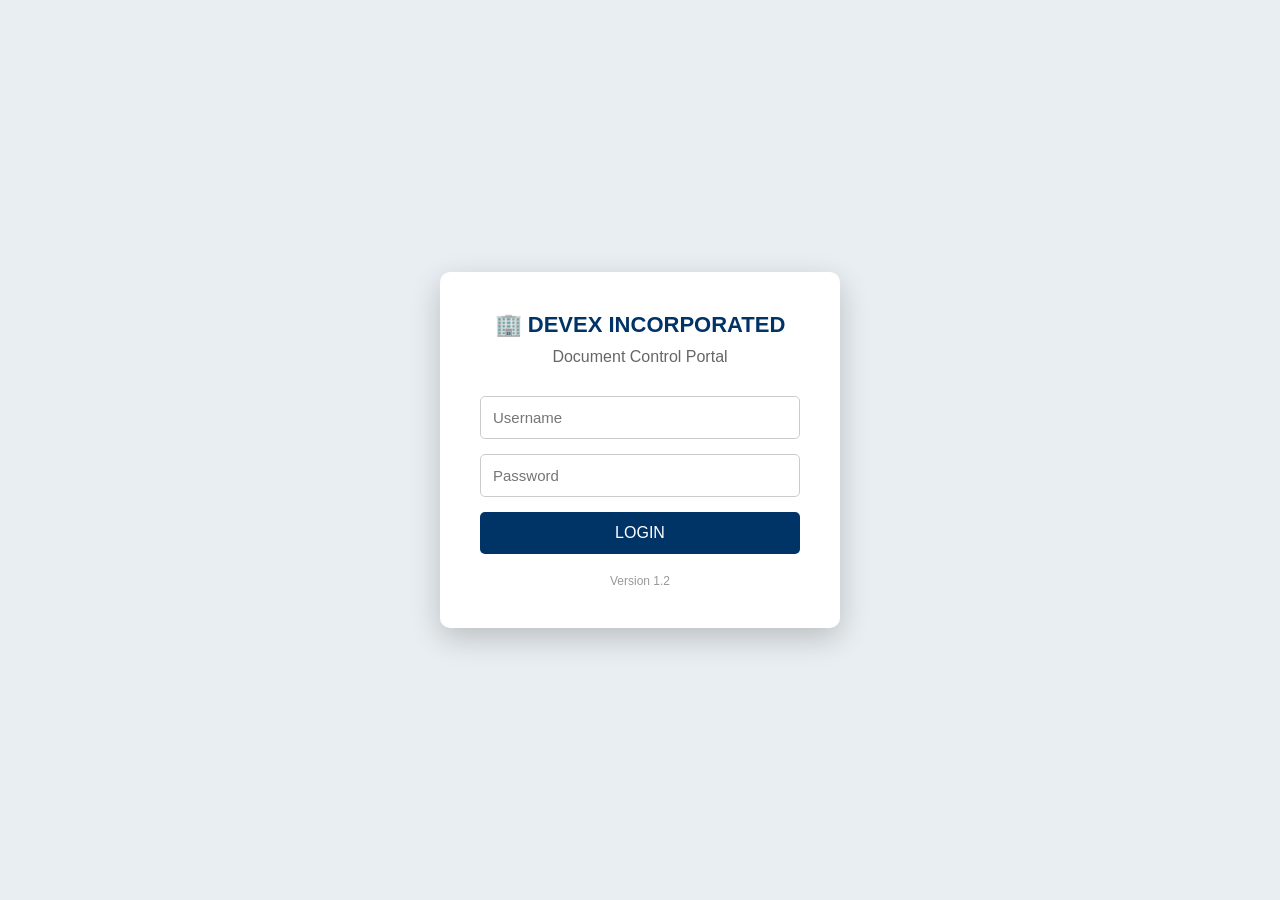
<file: index.html>
<!DOCTYPE html>
<html lang="en">
<head>

<meta charset="UTF-8">
<meta name="viewport" content="width=device-width, initial-scale=1.0">

<title>DEVEX Document Control Portal</title>

<style>

*{
    margin:0;
    padding:0;
    box-sizing:border-box;
}

body{
    background:#e9eef2;
    font-family:Segoe UI,Arial,sans-serif;
    display:flex;
    justify-content:center;
    align-items:center;
    height:100vh;
}

.login-box{

    width:400px;
    background:white;

    border-radius:10px;

    box-shadow:0px 10px 30px rgba(0,0,0,.2);

    padding:40px;

}

.logo{

    text-align:center;
    font-size:22px;
    color:#003366;
    font-weight:bold;
    margin-bottom:10px;

}

.subtitle{

    text-align:center;
    color:#666;
    margin-bottom:30px;

}

input{

    width:100%;
    padding:12px;
    margin-bottom:15px;
    border:1px solid #ccc;
    border-radius:5px;
    font-size:15px;

}

button{

    width:100%;
    padding:12px;
    background:#003366;
    color:white;
    border:none;
    border-radius:5px;
    font-size:16px;
    cursor:pointer;

}

button:hover{

    background:#00509e;

}

.footer{

    text-align:center;
    margin-top:20px;
    color:#999;
    font-size:12px;

}

</style>

</head>

<body>

<div class="login-box">

<div class="logo">

🏢 DEVEX INCORPORATED

</div>

<div class="subtitle">

Document Control Portal

</div>

<form id="loginForm">    

    <input
        type="text"
        id="username"
        placeholder="Username"
        required>

    <input
        type="password"
        id="password"
        placeholder="Password"
        required>

    <button type="submit">
        LOGIN
    </button>

</form>

<div class="footer">
Version 1.2
</div>

</div>

<script src="js/login.js"></script>    
    
</body>

</html>
</file>
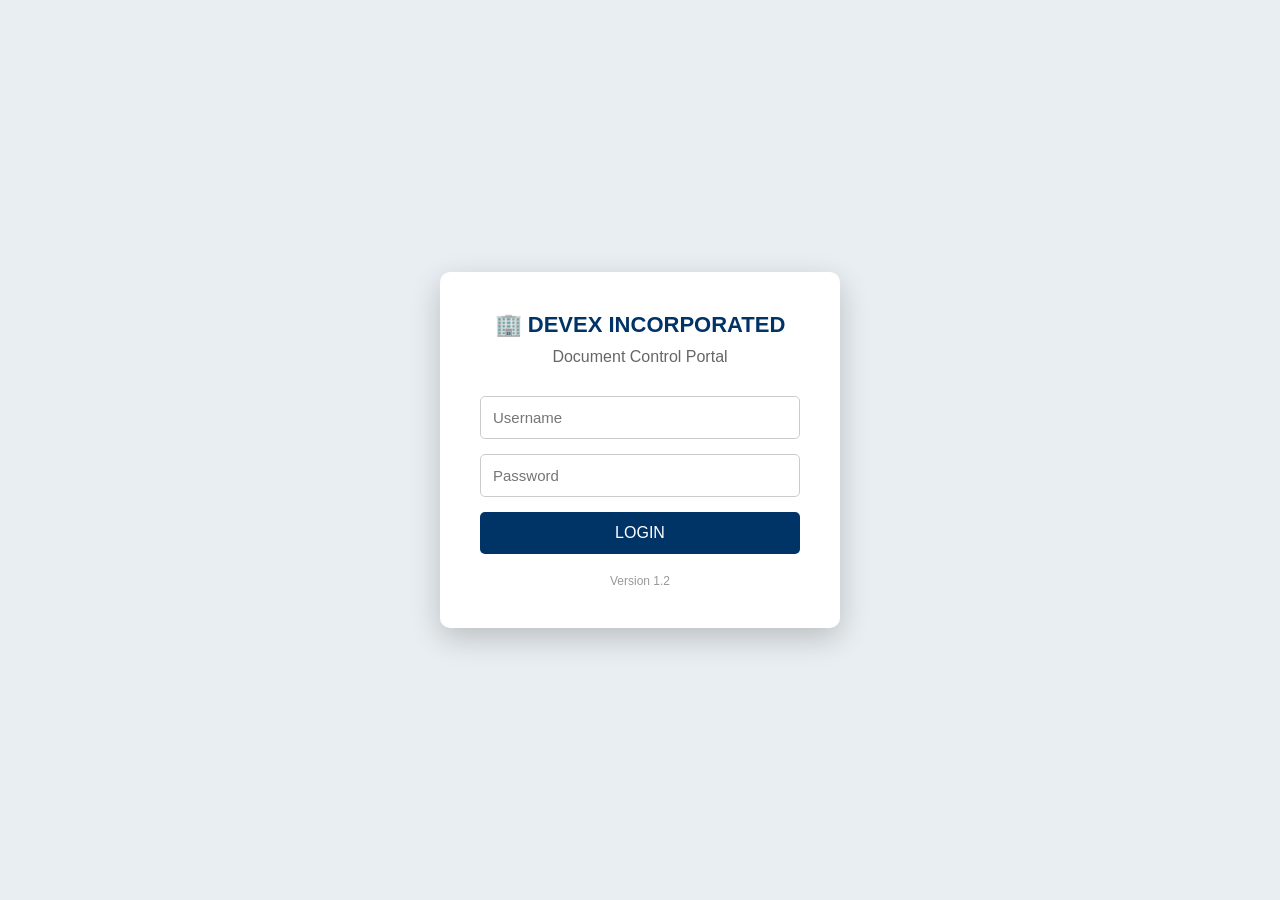
<file: dashboard.html>
<!DOCTYPE html>
<html lang="en">

<head>

<meta charset="UTF-8">

<meta name="viewport" content="width=device-width, initial-scale=1">

<title>Dashboard</title>

<style>

*{
margin:0;
padding:0;
box-sizing:border-box;
font-family:Segoe UI,Arial,sans-serif;
}

body{
display:flex;
background:#edf2f7;
}

/* Sidebar */

.sidebar{

width:240px;
height:100vh;
background:#0f172a;
color:white;
padding:20px;

}

.sidebar h2{

margin-bottom:40px;
text-align:center;
font-size:22px;

}

.sidebar ul{

list-style:none;

}

.sidebar li{

padding:15px;
margin-bottom:10px;
cursor:pointer;
border-radius:8px;

}

.sidebar li:hover{

background:#1e293b;

}

/* Main */

.main{

flex:1;
padding:30px;

}

/* Header */

.header{

display:flex;
justify-content:space-between;
align-items:center;
margin-bottom:30px;

}

.header h1{

color:#0f172a;

}

/* Cards */

.cards{

display:grid;

grid-template-columns:repeat(auto-fit,minmax(220px,1fr));

gap:20px;

}

.card{

background:white;

padding:25px;

border-radius:12px;

box-shadow:0 5px 15px rgba(0,0,0,.08);

}

.card h2{

font-size:40px;

color:#2563eb;

margin-bottom:10px;

}

.card p{

color:#555;

}

/* Search */

.search{

margin-top:35px;

margin-bottom:30px;

}

.search input{

width:100%;

padding:14px;

font-size:16px;

border-radius:8px;

border:1px solid #ccc;

}

/* Table */

table{

width:100%;

background:white;

border-collapse:collapse;

border-radius:12px;

overflow:hidden;

box-shadow:0 5px 15px rgba(0,0,0,.08);

}

th{

background:#2563eb;

color:white;

padding:15px;

}

td{

padding:15px;

border-bottom:1px solid #ddd;

}

tr:hover{

background:#f3f6fb;

}

</style>

</head>

<body>

<div class="sidebar">

<img src="images/logo.png" alt="DEVEX" class="logo">

<ul>

<li>🏠 Dashboard</li>

<li><a href="projects.html" style="color:white;text-decoration:none;">📁 Projects</a></li>

<li>📄 Documents</li>

<li>📊 Reports</li>

<li>
    <a href="notifications.html"
       style="color:white;text-decoration:none;">
       🔔 Notifications
    </a>
</li>    

<li>⚙ Settings</li>
   
</ul>

</div>

<div class="main">

<div class="header">

    <h1>Document Control Dashboard</h1>

    <div class="header-right">
        <h3 id="welcomeUser"></h3>
        <button id="logoutBtn">Logout</button>
    </div>

</div>

<div class="cards">

<div class="card">
    <h2 id="totalDocuments">0</h2>
    <p>📁 Total Documents</p>
</div>

<div class="card">
    <h2 id="submitted">0</h2>
    <p>Total Submitted</p>
</div>

<div class="card">
    <h2 id="approved">0</h2>
    <p>Approved</p>
</div>

<div class="card">
    <h2 id="approvedAsCorrected">0</h2>
    <p>Approved As Corrected</p>
</div>

<div class="card">
    <h2 id="reviseResubmit">0</h2>
    <p>Revise &amp; Resubmit</p>
</div>

<div class="card">
    <h2 id="draft">0</h2>
    <p>Draft</p>
</div>

<div class="card">
    <h2 id="dueThisWeek">0</h2>
    <p>Due This Week</p>
</div>

<div class="card">
    <h2 id="overdue">0</h2>
    <p>Overdue</p>
</div>

<div class="card">
    <h2 id="totalProjects">0</h2>
    <p>Total Projects</p>
</div>

<div class="card">
    <h2 id="superseded">0</h2>
    <p>Superseded</p>
</div>

<div class="card">
    <h2 id="cancelled">0</h2>
    <p>Cancelled</p>
</div>    

</div>

<div class="search">

<input type="text" placeholder="Search document number...">

</div>

<table>

<thead>
<tr>
    <th>Document No.</th>
    <th>Project</th>
    <th>Title</th>
    <th>Status</th>
    <th>Date</th>

</tr>
</thead>

<tbody id="dashboardTable">
</tbody>    

</table>

</div>
    
<script src="js/auth.js"></script>    
<script src="js/dashboard.js"></script>
  
</body>
</html>
</file>
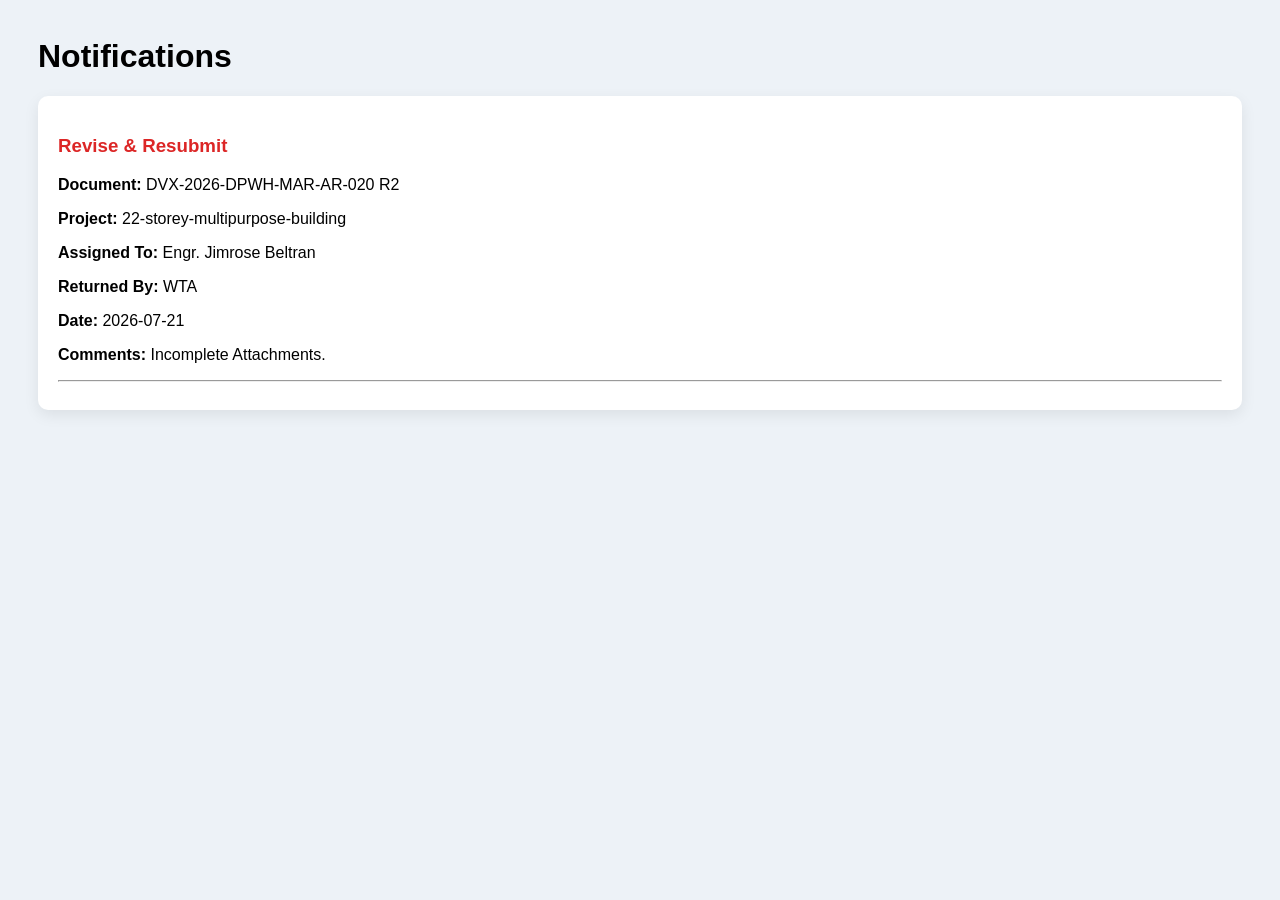
<file: notifications.html>
<style>

body{
    font-family:Segoe UI,Arial,sans-serif;
    background:#edf2f7;
    padding:30px;
}

.notification-card{

    background:white;
    padding:20px;
    margin-bottom:20px;
    border-radius:10px;
    box-shadow:0 5px 15px rgba(0,0,0,.08);

}

.notification-card h3{

    color:#dc2626;

}

</style>

<body>
  
<h1>Notifications</h1>

<div id="notificationsList"></div>

<script src="js/notifications.js"></script>

</body>
</file>
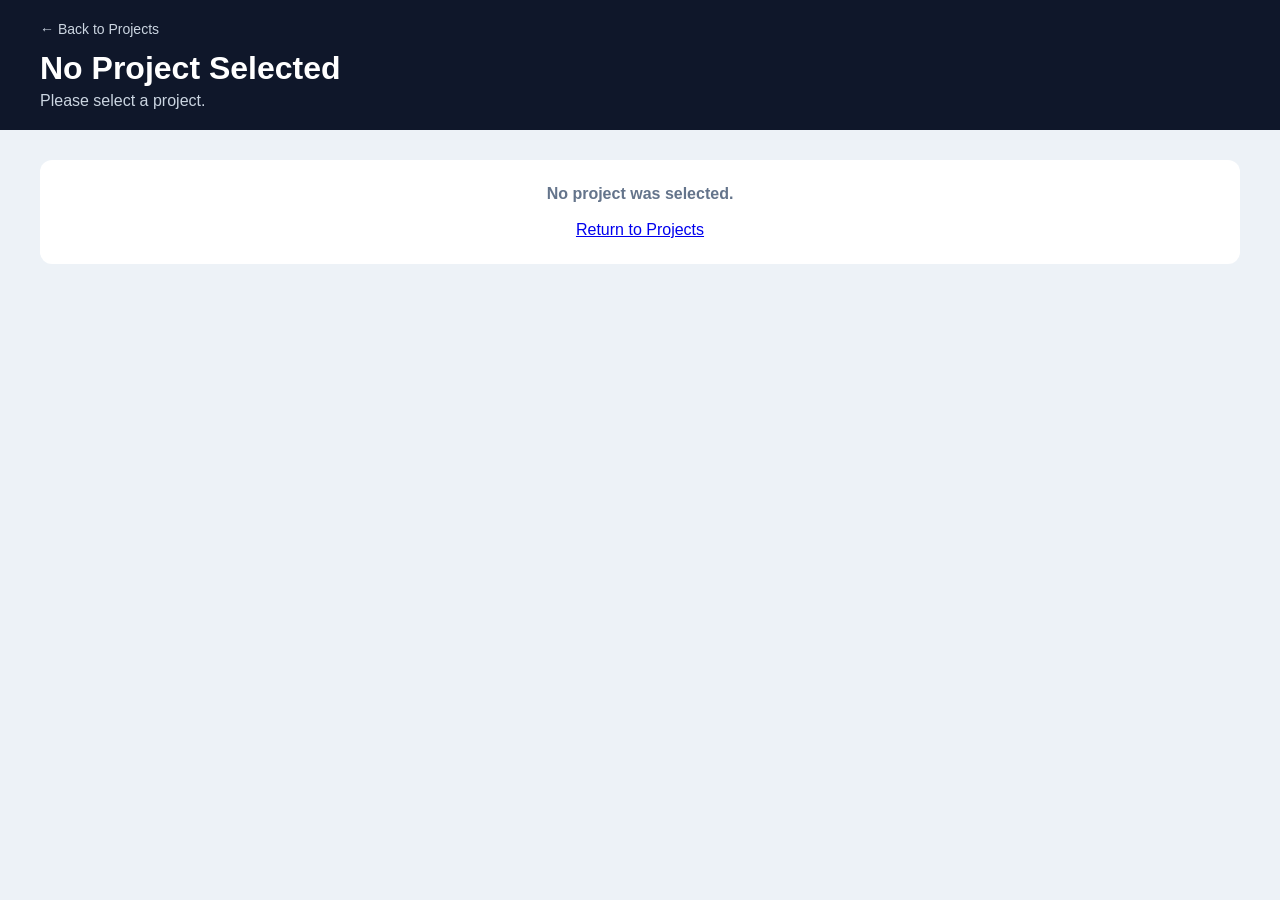
<file: project.html>
<!DOCTYPE html>
<html lang="en">

<head>

<meta charset="UTF-8">
<meta name="viewport" content="width=device-width, initial-scale=1.0">

<title>Project</title>

<style>

body{
    margin:0;
    font-family:Segoe UI,Arial,sans-serif;
    background:#edf2f7;
    color:#0f172a;
}

/* =========================
   Header
========================= */

header{
    background:#0f172a;
    color:white;
    padding:20px 30px;
}

.header-content{
    max-width:1200px;
    margin:auto;
}

.back-link{
    color:#cbd5e1;
    text-decoration:none;
    font-size:14px;
}

.back-link:hover{
    color:white;
}

header h1{
    margin:12px 0 5px 0;
}

header p{
    margin:0;
    color:#cbd5e1;
}

/* =========================
   Main Container
========================= */

.container{
    max-width:1200px;
    margin:auto;
    padding:30px;
}

/* =========================
   Workspace
========================= */

.workspace{
    display:grid;
    grid-template-columns:repeat(auto-fit,minmax(280px,1fr));
    gap:20px;
}

/* =========================
   Module Cards
========================= */

.module{
    background:white;
    border-radius:12px;
    padding:25px;

    box-shadow:0 5px 15px rgba(0,0,0,.08);

    transition:
        transform .2s ease,
        box-shadow .2s ease;
}

.module:hover{
    transform:translateY(-3px);

    box-shadow:
        0 8px 20px rgba(0,0,0,.12);
}

.module-icon{
    font-size:38px;
    margin-bottom:15px;
}

.module h2{
    margin:0 0 10px 0;
    color:#2563eb;
}

.module p{
    color:#64748b;
    line-height:1.5;
}

.module-button{
    display:inline-block;

    margin-top:15px;

    padding:10px 20px;

    background:#2563eb;
    color:white;

    text-decoration:none;

    border-radius:6px;

    font-weight:500;
}

.module-button:hover{
    background:#1d4ed8;
}

/* =========================
   Loading / Error
========================= */

.message{
    background:white;
    padding:25px;
    border-radius:12px;
    text-align:center;
    color:#64748b;
}

</style>

</head>

<body>


<!-- =========================
     HEADER
========================= -->

<header>

<div class="header-content">

<a
    href="projects.html"
    class="back-link"
>
    ← Back to Projects
</a>

<h1 id="projectName">
    Loading Project...
</h1>

<p id="projectDescription">
    Please wait...
</p>

</div>

</header>


<!-- =========================
     MAIN
========================= -->

<div class="container">

<div
    id="projectWorkspace"
    class="workspace"
>

<!-- Workspace modules will be loaded here -->

</div>

</div>


<script src="js/project.js"></script>

</body>

</html>
</file>
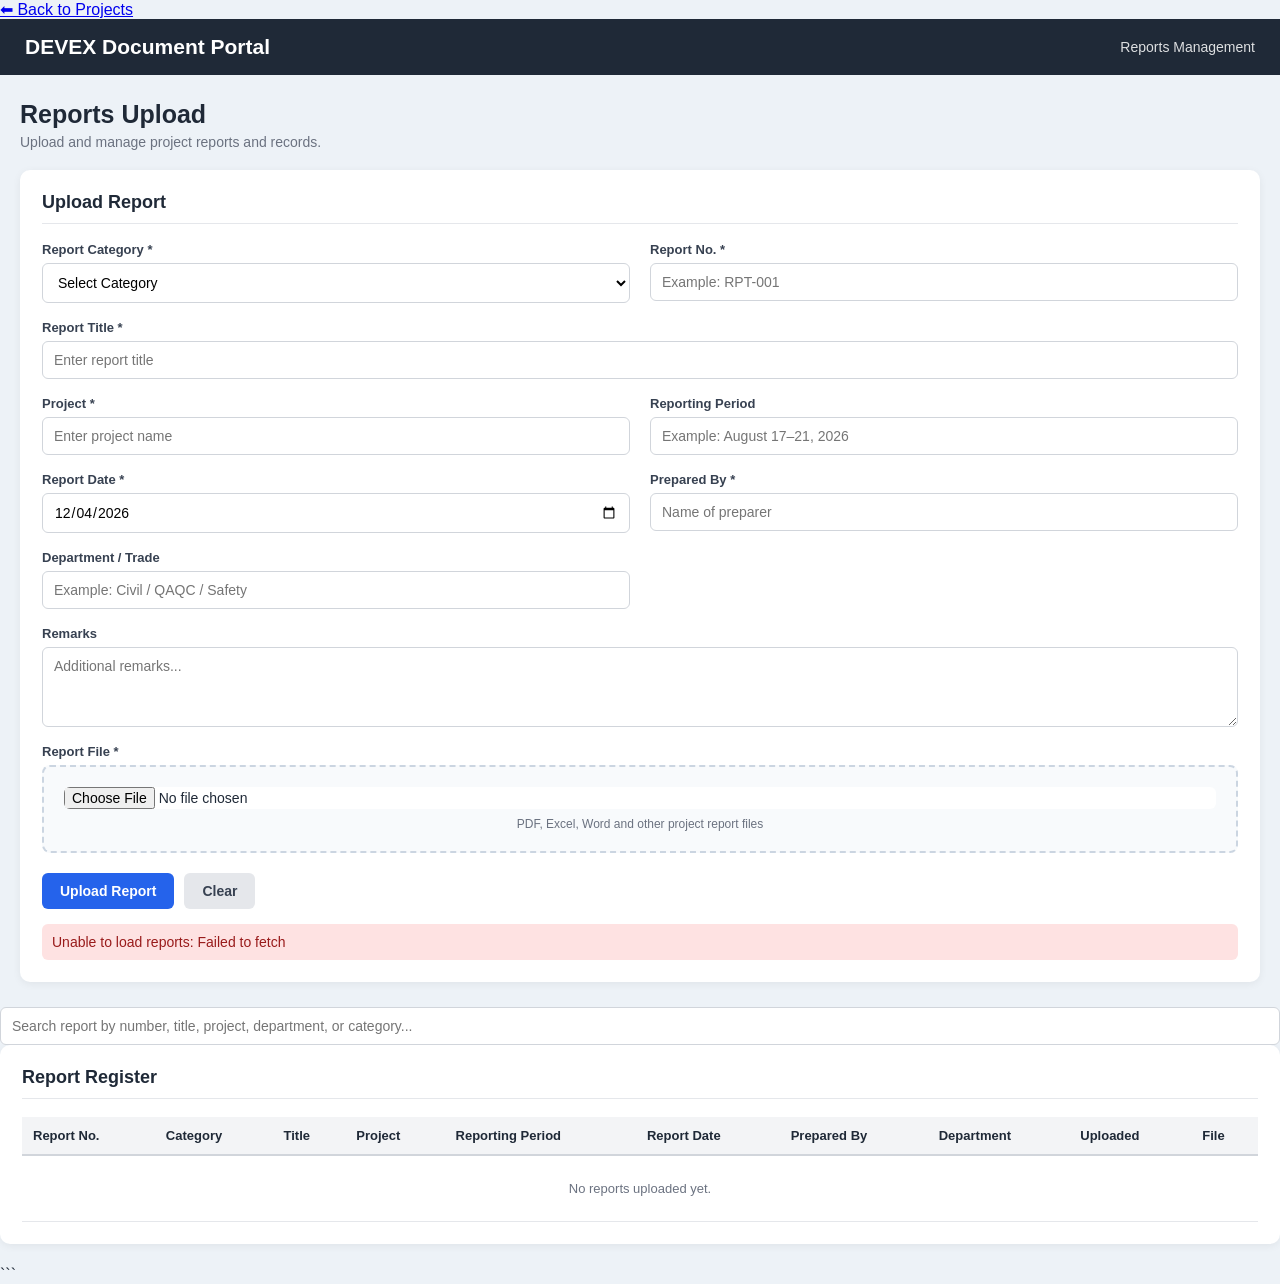
<file: reports.html>
<!DOCTYPE html>
<html lang="en">

<head>

<meta charset="UTF-8">

<meta name="viewport" content="width=device-width, initial-scale=1.0">

<title>Reports | DEVEX Document Portal</title>

<a href="projects.html">⬅ Back to Projects</a>
    
<style>

* {
    margin: 0;
    padding: 0;
    box-sizing: border-box;
    font-family: "Segoe UI", Arial, sans-serif;
}

body {
    background: #edf2f7;
    color: #1f2937;
}

/* HEADER */

.header {
    background: #1f2937;
    color: white;
    padding: 16px 25px;
    display: flex;
    justify-content: space-between;
    align-items: center;
}

.header h1 {
    font-size: 21px;
}

.header span {
    font-size: 14px;
    opacity: 0.85;
}

/* CONTAINER */

.container {
    max-width: 1400px;
    margin: 25px auto;
    padding: 0 20px;
}

/* PAGE TITLE */

.page-title {
    margin-bottom: 20px;
}

.page-title h2 {
    font-size: 25px;
    margin-bottom: 5px;
}

.page-title p {
    color: #6b7280;
    font-size: 14px;
}

/* CARD */

.card {
    background: white;
    border-radius: 10px;
    padding: 22px;
    margin-bottom: 22px;
    box-shadow: 0 2px 8px rgba(0,0,0,0.06);
}

.card h3 {
    font-size: 18px;
    margin-bottom: 18px;
    border-bottom: 1px solid #e5e7eb;
    padding-bottom: 10px;
}

/* FORM */

.form-grid {
    display: grid;
    grid-template-columns: repeat(2, 1fr);
    gap: 17px 20px;
}

.form-group {
    display: flex;
    flex-direction: column;
}

.form-group.full {
    grid-column: 1 / -1;
}

label {
    font-size: 13px;
    font-weight: 600;
    margin-bottom: 6px;
    color: #374151;
}

input,
select,
textarea {
    width: 100%;
    padding: 10px 11px;
    border: 1px solid #d1d5db;
    border-radius: 6px;
    font-size: 14px;
    background: white;
}

input:focus,
select:focus,
textarea:focus {
    outline: none;
    border-color: #2563eb;
}

textarea {
    min-height: 80px;
    resize: vertical;
}

/* FILE */

.file-box {
    border: 2px dashed #cbd5e1;
    border-radius: 8px;
    padding: 20px;
    text-align: center;
    background: #f8fafc;
}

.file-box:hover {
    border-color: #2563eb;
}

.file-box input {
    border: none;
    padding: 0;
}

/* BUTTONS */

.button-row {
    margin-top: 20px;
    display: flex;
    gap: 10px;
}

button {
    border: none;
    padding: 10px 18px;
    border-radius: 6px;
    cursor: pointer;
    font-size: 14px;
    font-weight: 600;
}

.btn-upload {
    background: #2563eb;
    color: white;
}

.btn-upload:hover {
    background: #1d4ed8;
}

.btn-clear {
    background: #e5e7eb;
    color: #374151;
}

.btn-clear:hover {
    background: #d1d5db;
}

/* STATUS */

#uploadStatus {
    margin-top: 15px;
    font-size: 14px;
    display: none;
    padding: 10px;
    border-radius: 6px;
}

/* TABLE */

.table-wrapper {
    overflow-x: auto;
}

table {
    width: 100%;
    border-collapse: collapse;
    font-size: 13px;
}

th {
    background: #f3f4f6;
    text-align: left;
    padding: 11px;
    border-bottom: 2px solid #d1d5db;
    white-space: nowrap;
}

td {
    padding: 11px;
    border-bottom: 1px solid #e5e7eb;
    white-space: nowrap;
}

tr:hover {
    background: #f9fafb;
}

.view-link {
    color: #2563eb;
    text-decoration: none;
    font-weight: 600;
}

.view-link:hover {
    text-decoration: underline;
}

/* RESPONSIVE */

@media (max-width: 800px) {

    .form-grid {
        grid-template-columns: 1fr;
    }

    .form-group.full {
        grid-column: auto;
    }

    .header {
        flex-direction: column;
        align-items: flex-start;
        gap: 5px;
    }

}

</style>

</head>

<body>

<!-- HEADER -->

<div class="header">

    <h1>DEVEX Document Portal</h1>

    <span>Reports Management</span>

</div>


<div class="container">

    <!-- PAGE TITLE -->

    <div class="page-title">

        <h2>Reports Upload</h2>

        <p>Upload and manage project reports and records.</p>

    </div>


    <!-- UPLOAD FORM -->

    <div class="card">

        <h3>Upload Report</h3>

        <form id="reportForm">

            <div class="form-grid">

                <!-- REPORT CATEGORY -->

                <div class="form-group">

                    <label for="category">
                        Report Category *
                    </label>

                    <select id="category" required>

                        <option value="">Select Category</option>

                        <option value="Daily Report">
                            Daily Report
                        </option>

                        <option value="Weekly Report">
                            Weekly Report
                        </option>

                        <option value="Monthly Report">
                            Monthly Report
                        </option>

                        <option value="Progress Report">
                            Progress Report
                        </option>

                        <option value="S-Curve">
                            S-Curve
                        </option>

                        <option value="3 Weeks Look Ahead">
                            3 Weeks Look Ahead
                        </option>

                        <option value="QA/QC Report">
                            QA/QC Report
                        </option>

                        <option value="Safety Report">
                            Safety Report
                        </option>

                        <option value="Other">
                            Other
                        </option>

                    </select>

                </div>


                <!-- REPORT NUMBER -->

                <div class="form-group">

                    <label for="reportNo">
                        Report No. *
                    </label>

                    <input
                        type="text"
                        id="reportNo"
                        placeholder="Example: RPT-001"
                        required
                    >

                </div>


                <!-- REPORT TITLE -->

                <div class="form-group full">

                    <label for="title">
                        Report Title *
                    </label>

                    <input
                        type="text"
                        id="title"
                        placeholder="Enter report title"
                        required
                    >

                </div>


                <!-- PROJECT -->

                <div class="form-group">

                    <label for="project">
                        Project *
                    </label>

                    <input
                        type="text"
                        id="project"
                        placeholder="Enter project name"
                        required
                    >

                </div>


                <!-- REPORTING PERIOD -->

                <div class="form-group">

                    <label for="period">
                        Reporting Period
                    </label>

                    <input
                        type="text"
                        id="period"
                        placeholder="Example: August 17–21, 2026"
                    >

                </div>


                <!-- REPORT DATE -->

                <div class="form-group">

                    <label for="reportDate">
                        Report Date *
                    </label>

                    <input
                        type="date"
                        id="reportDate"
                        required
                    >

                </div>


                <!-- PREPARED BY -->

                <div class="form-group">

                    <label for="preparedBy">
                        Prepared By *
                    </label>

                    <input
                        type="text"
                        id="preparedBy"
                        placeholder="Name of preparer"
                        required
                    >

                </div>


                <!-- DEPARTMENT -->

                <div class="form-group">

                    <label for="department">
                        Department / Trade
                    </label>

                    <input
                        type="text"
                        id="department"
                        placeholder="Example: Civil / QAQC / Safety"
                    >

                </div>


                <!-- REMARKS -->

                <div class="form-group full">

                    <label for="remarks">
                        Remarks
                    </label>

                    <textarea
                        id="remarks"
                        placeholder="Additional remarks..."
                    ></textarea>

                </div>


                <!-- FILE -->

                <div class="form-group full">

                    <label for="reportFile">
                        Report File *
                    </label>

                    <div class="file-box">

                        <input
                            type="file"
                            id="reportFile"
                            required
                        >

                        <p style="margin-top:8px;font-size:12px;color:#6b7280;">
                            PDF, Excel, Word and other project report files
                        </p>

                    </div>

                </div>

            </div>


            <!-- BUTTONS -->

            <div class="button-row">

                <button
                    type="submit"
                    class="btn-upload"
                >
                    Upload Report
                </button>

                <button
                    type="button"
                    class="btn-clear"
                    id="clearButton"
                >
                    Clear
                </button>

            </div>


            <!-- STATUS -->

            <div id="uploadStatus"></div>

        </form>

    </div>


    <!-- REPORT REGISTER -->

    </div>

<div class="search">

<input type="text" 
       id="searchInput"
       placeholder="Search report by number, title, project, department, or category..."

</div>
    
    <div class="card">

        <h3>Report Register</h3>

        <div class="table-wrapper">

            <table>

                <thead>

                    <tr>

                        <th>Report No.</th>
                        <th>Category</th>
                        <th>Title</th>
                        <th>Project</th>
                        <th>Reporting Period</th>
                        <th>Report Date</th>
                        <th>Prepared By</th>
                        <th>Department</th>
                        <th>Uploaded</th>
                        <th>File</th>

                    </tr>

                </thead>

                <tbody id="reportTableBody">

                </tbody>

            </table>

        </div>

    </div>

</div>


<script src="js/reports.js"></script>

</body>

</html>
```
</file>
